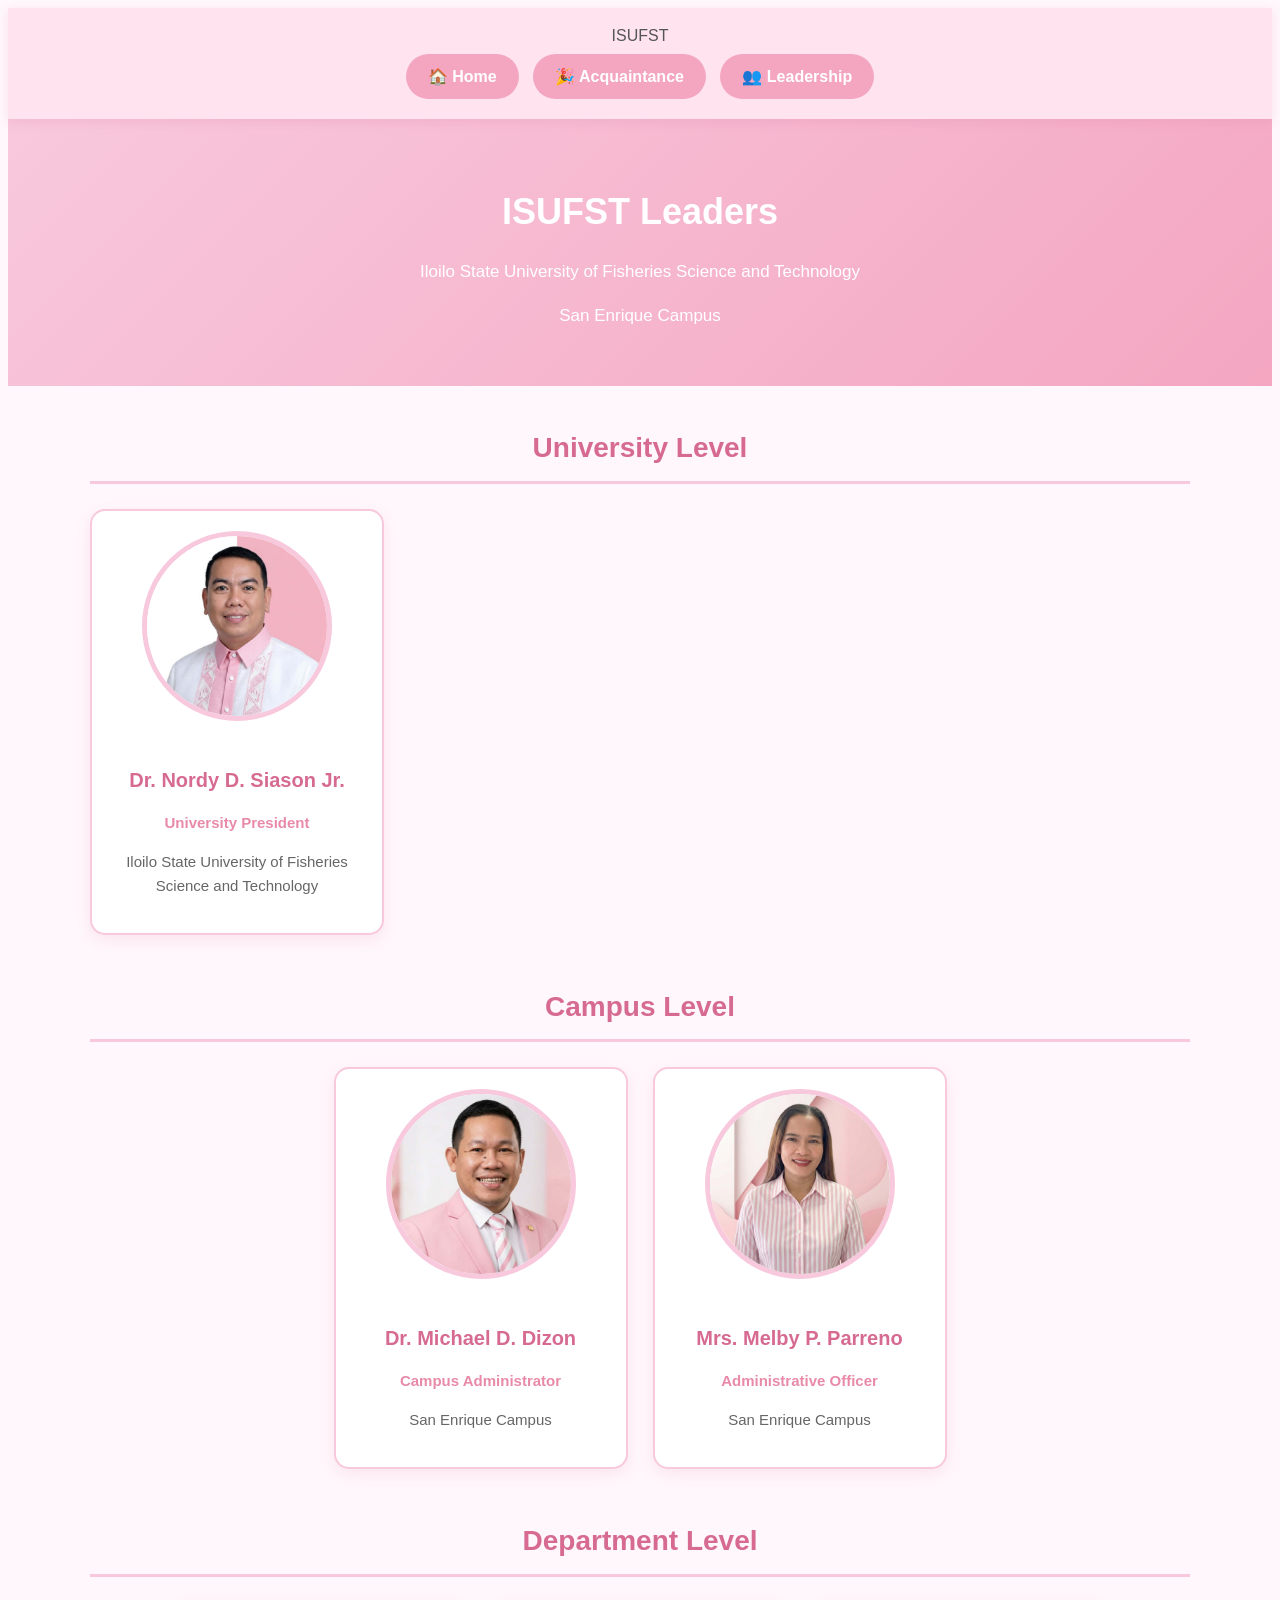
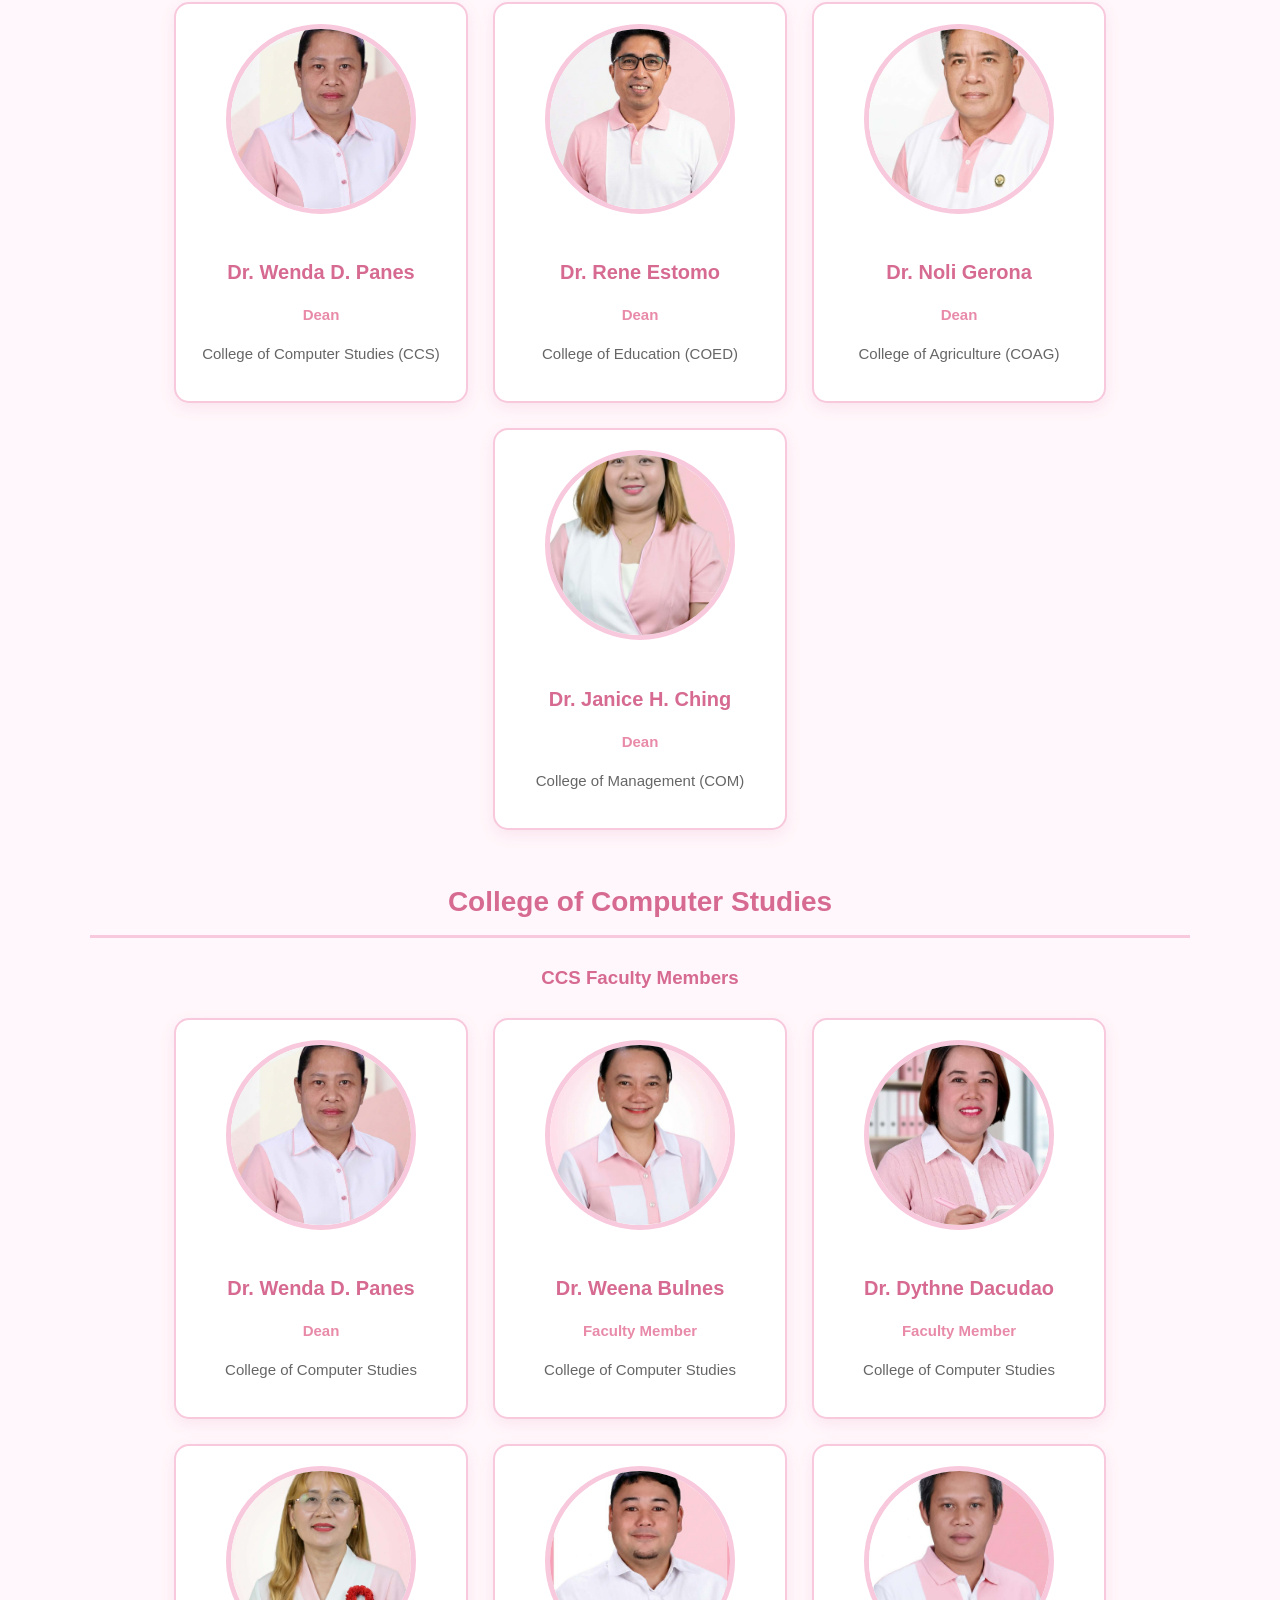
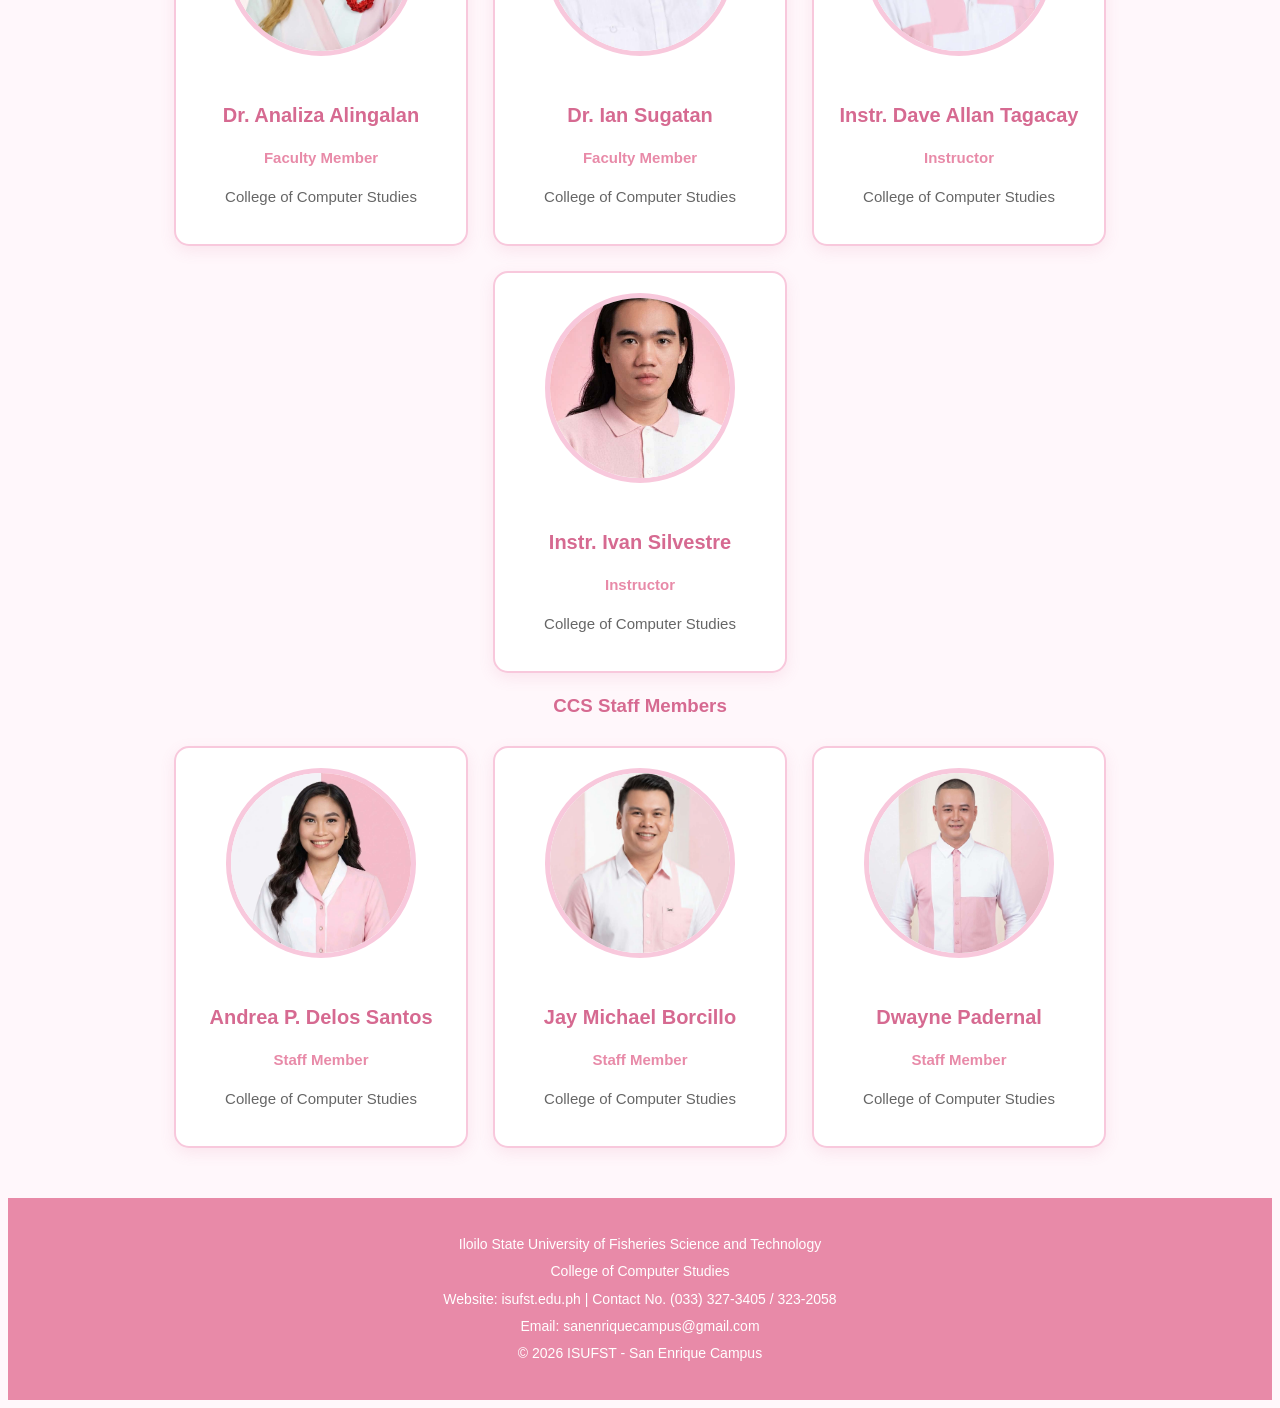
<file: index.html>
<!DOCTYPE html>
<html lang="en">
<head>
    <meta charset="UTF-8">
    <meta name="viewport" content="width=device-width, initial-scale=1.0">

    <title>Meet the Campus Leadership | ISUFST</title>

    <link rel="stylesheet" href="style.css">
</head>

<body>

    <!-- NAVIGATION BAR -->
    <nav class="navbar">
        <div class="nav-container">

            <div class="nav-logo">
                ISUFST
            </div>

            <div class="nav-links">
                <a href="index.html">🏠 Home</a>
                <a href="akwe.html">🎉 Acquaintance</a>
                <a href="#leadership">👥 Leadership</a>
            </div>

        </div>
    </nav>


    <!-- HEADER -->
    <header id="leadership">
        <div class="header-content">

            <h1>ISUFST Leaders</h1>

            <p>
                Iloilo State University of Fisheries Science and Technology
            </p>

            <p>
                San Enrique Campus
            </p>

        </div>
    </header>


    <!-- MAIN CONTENT -->
    <main>

        <!-- UNIVERSITY LEVEL -->
        <section>
            <h2>University Level</h2>

            <div class="official-card">

                <img src="images/uni.jpg"
                     alt="University President">

                <h3>Dr. Nordy D. Siason Jr.</h3>

                <p>
                    <strong>University President</strong>
                </p>

                <p>
                    Iloilo State University of Fisheries Science and Technology
                </p>

            </div>
        </section>


        <!-- CAMPUS LEVEL -->
        <section>

            <h2>Campus Level</h2>

            <div class="officials-container">

                <div class="official-card">

                    <img src="images/campus.jpg"
                         alt="Campus Administrator">

                    <h3>Dr. Michael D. Dizon</h3>

                    <p>
                        <strong>Campus Administrator</strong>
                    </p>

                    <p>
                        San Enrique Campus
                    </p>

                </div>


                <div class="official-card">

                    <img src="images/adminofficer.jpg"
                         alt="Administrative Officer">

                    <h3>Mrs. Melby P. Parreno</h3>

                    <p>
                        <strong>Administrative Officer</strong>
                    </p>

                    <p>
                        San Enrique Campus
                    </p>

                </div>

            </div>
        </section>


        <!-- DEPARTMENT LEVEL -->
        <section>

            <h2>Department Level</h2>

            <div class="officials-container">

                <!-- CCS DEAN -->
                <div class="official-card">

                    <img src="images/ccs.jpg"
                         alt="CCS Dean">

                    <h3>Dr. Wenda D. Panes</h3>

                    <p>
                        <strong>Dean</strong>
                    </p>

                    <p>
                        College of Computer Studies (CCS)
                    </p>

                </div>


                <!-- COED DEAN -->
                <div class="official-card">

                    <img src="images/educ.jpg"
                         alt="COED Dean">

                    <h3>Dr. Rene Estomo</h3>

                    <p>
                        <strong>Dean</strong>
                    </p>

                    <p>
                        College of Education (COED)
                    </p>

                </div>


                <!-- COAG DEAN -->
                <div class="official-card">

                    <img src="images/agri.jpg"
                         alt="COAG Dean">

                    <h3>Dr. Noli Gerona</h3>

                    <p>
                        <strong>Dean</strong>
                    </p>

                    <p>
                        College of Agriculture (COAG)
                    </p>

                </div>


                <!-- COM DEAN -->
                <div class="official-card">

                    <img src="images/com.jpg"
                         alt="COM Dean">

                    <h3>Dr. Janice H. Ching</h3>

                    <p>
                        <strong>Dean</strong>
                    </p>

                    <p>
                        College of Management (COM)
                    </p>

                </div>

            </div>
        </section>


        <!-- COLLEGE OF COMPUTER STUDIES -->
        <section>

            <h2>College of Computer Studies</h2>


            <!-- CCS FACULTY -->
            <h3>CCS Faculty Members</h3>

            <div class="officials-container">

                <!-- CCS DEAN -->
                <div class="official-card">

                    <img src="images/ccs.jpg"
                         alt="Dr. Wenda D. Panes">

                    <h3>Dr. Wenda D. Panes</h3>

                    <p>
                        <strong>Dean</strong>
                    </p>

                    <p>
                        College of Computer Studies
                    </p>

                </div>


                <!-- FACULTY 1 -->
                <div class="official-card">

                    <img src="images/dr. bulnes.jpg"
                         alt="Dr. Weena Bulnes">

                    <h3>Dr. Weena Bulnes</h3>

                    <p>
                        <strong>Faculty Member</strong>
                    </p>

                    <p>
                        College of Computer Studies
                    </p>

                </div>


                <!-- FACULTY 2 -->
                <div class="official-card">

                    <img src="images/dr. dacudao.jpg"
                         alt="Dr. Dythne Dacudao">

                    <h3>Dr. Dythne Dacudao</h3>

                    <p>
                        <strong>Faculty Member</strong>
                    </p>

                    <p>
                        College of Computer Studies
                    </p>

                </div>


                <!-- FACULTY 3 -->
                <div class="official-card">

                    <img src="images/dr. alingalan.jpg"
                         alt="Dr. Analiza Alingalan">

                    <h3>Dr. Analiza Alingalan</h3>

                    <p>
                        <strong>Faculty Member</strong>
                    </p>

                    <p>
                        College of Computer Studies
                    </p>

                </div>


                <!-- FACULTY 4 -->
                <div class="official-card">

                    <img src="images/sir ian.jpg"
                         alt="Dr. Ian Sugatan">

                    <h3>Dr. Ian Sugatan</h3>

                    <p>
                        <strong>Faculty Member</strong>
                    </p>

                    <p>
                        College of Computer Studies
                    </p>

                </div>


                <!-- FACULTY 5 -->
                <div class="official-card">

                    <img src="images/sir tags.jpg"
                         alt="Instr. Dave Allan Tagacay">

                    <h3>Instr. Dave Allan Tagacay</h3>

                    <p>
                        <strong>Instructor</strong>
                    </p>

                    <p>
                        College of Computer Studies
                    </p>

                </div>


                <!-- FACULTY 6 -->
                <div class="official-card">

                    <img src="images/sir ivan.jpg"
                         alt="Instr. Ivan Silvestre">

                    <h3>Instr. Ivan Silvestre</h3>

                    <p>
                        <strong>Instructor</strong>
                    </p>

                    <p>
                        College of Computer Studies
                    </p>

                </div>

            </div>


            <!-- CCS STAFF -->
            <h3>CCS Staff Members</h3>

            <div class="officials-container">

                <!-- STAFF 1 -->
                <div class="official-card">

                    <img src="images/nang andrea.jpg"
                         alt="Andrea P. Delos Santos">

                    <h3>Andrea P. Delos Santos</h3>

                    <p>
                        <strong>Staff Member</strong>
                    </p>

                    <p>
                        College of Computer Studies
                    </p>

                </div>


                <!-- STAFF 2 -->
                <div class="official-card">

                    <img src="images/toto mike.jpg"
                         alt="Jay Michael Borcillo">

                    <h3>Jay Michael Borcillo</h3>

                    <p>
                        <strong>Staff Member</strong>
                    </p>

                    <p>
                        College of Computer Studies
                    </p>

                </div>


                <!-- STAFF 3 -->
                <div class="official-card">

                    <img src="images/dwayne.jpg"
                         alt="Dwayne Padernal">

                    <h3>Dwayne Padernal</h3>

                    <p>
                        <strong>Staff Member</strong>
                    </p>

                    <p>
                        College of Computer Studies
                    </p>

                </div>

            </div>

        </section>

    </main>


    <!-- FOOTER -->
    <footer id="contact">

        <p>
            Iloilo State University of Fisheries Science and Technology
        </p>

        <p>
            College of Computer Studies
        </p>

        <p>
            Website: isufst.edu.ph |
            Contact No. (033) 327-3405 / 323-2058
        </p>

        <p>
            Email: sanenriquecampus@gmail.com
        </p>

        <p>
            &copy; 2026 ISUFST - San Enrique Campus
        </p>

    </footer>


    <!-- BACK TO TOP BUTTON -->
    <button id="backToTop" title="Back to Top">
        ↑
    </button>


    <!-- JAVASCRIPT -->
    <script src="script.js"></script>

</body>
</html>
</file>
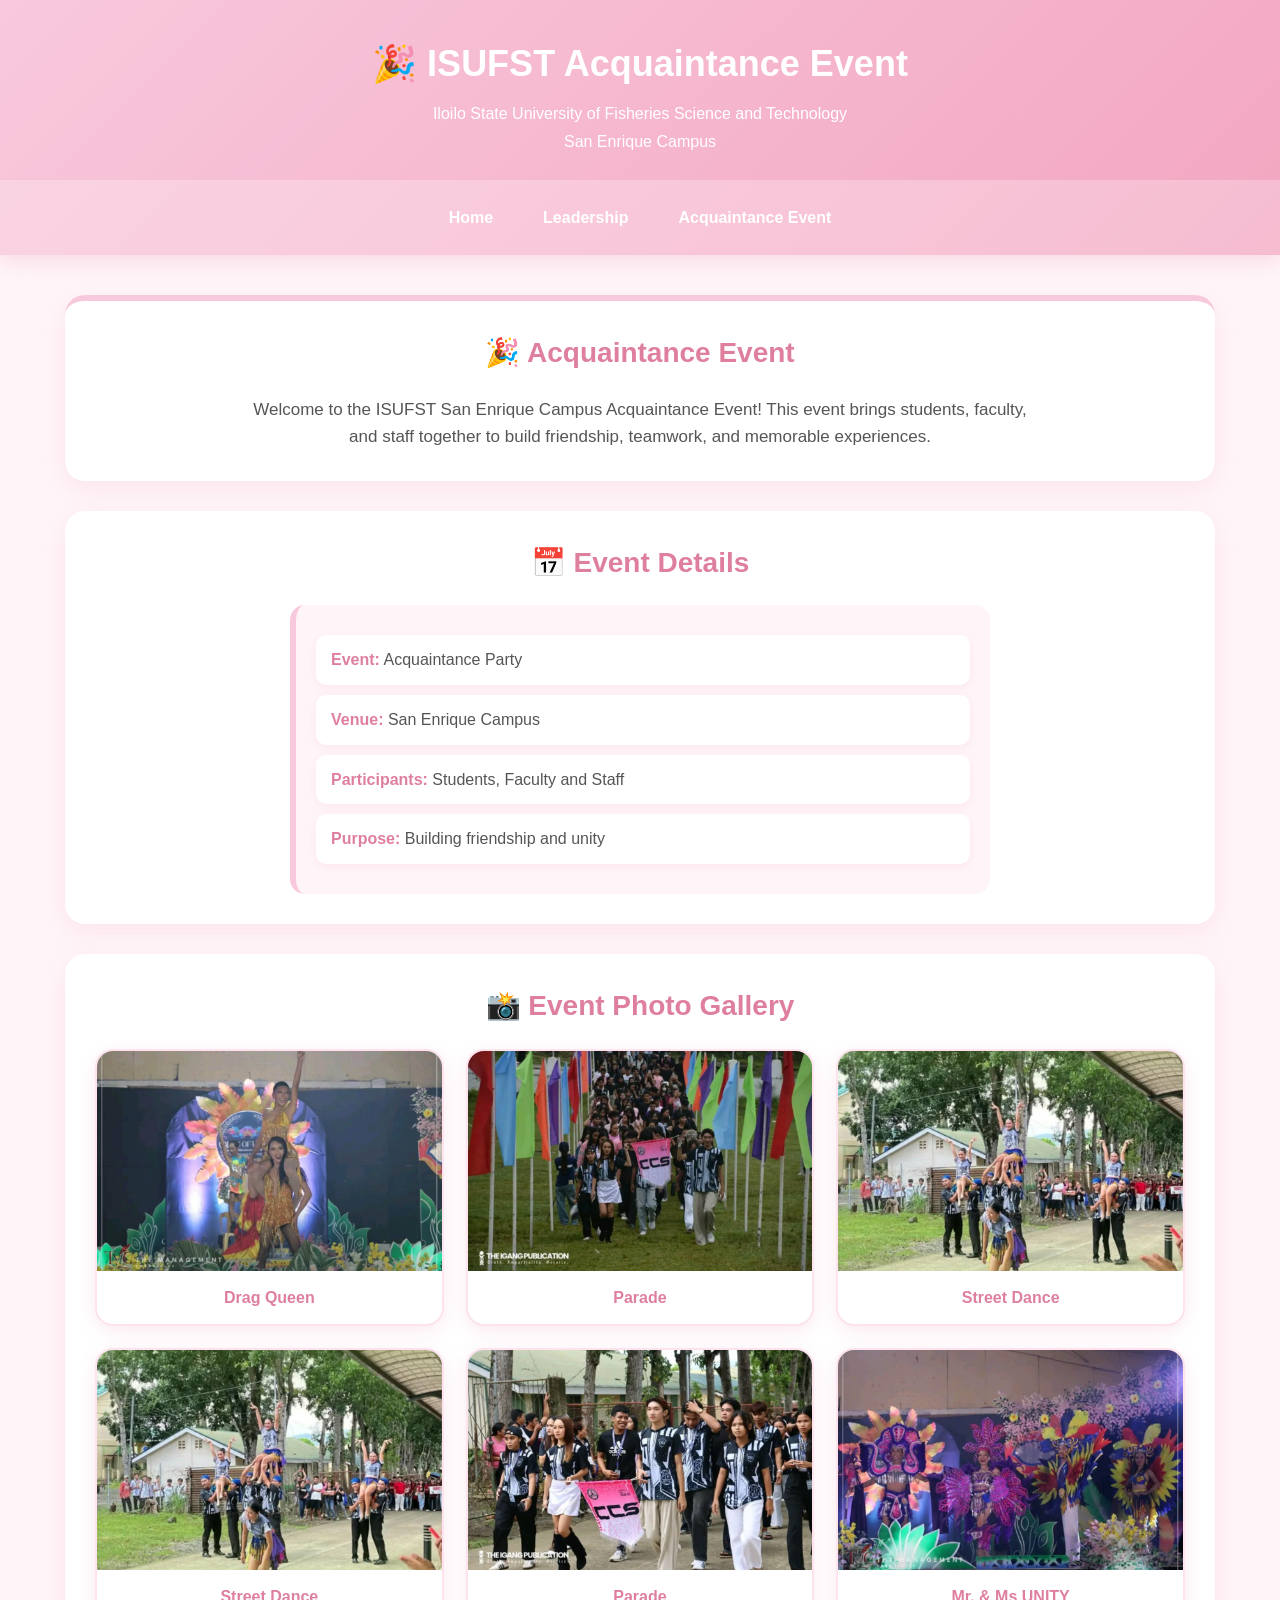
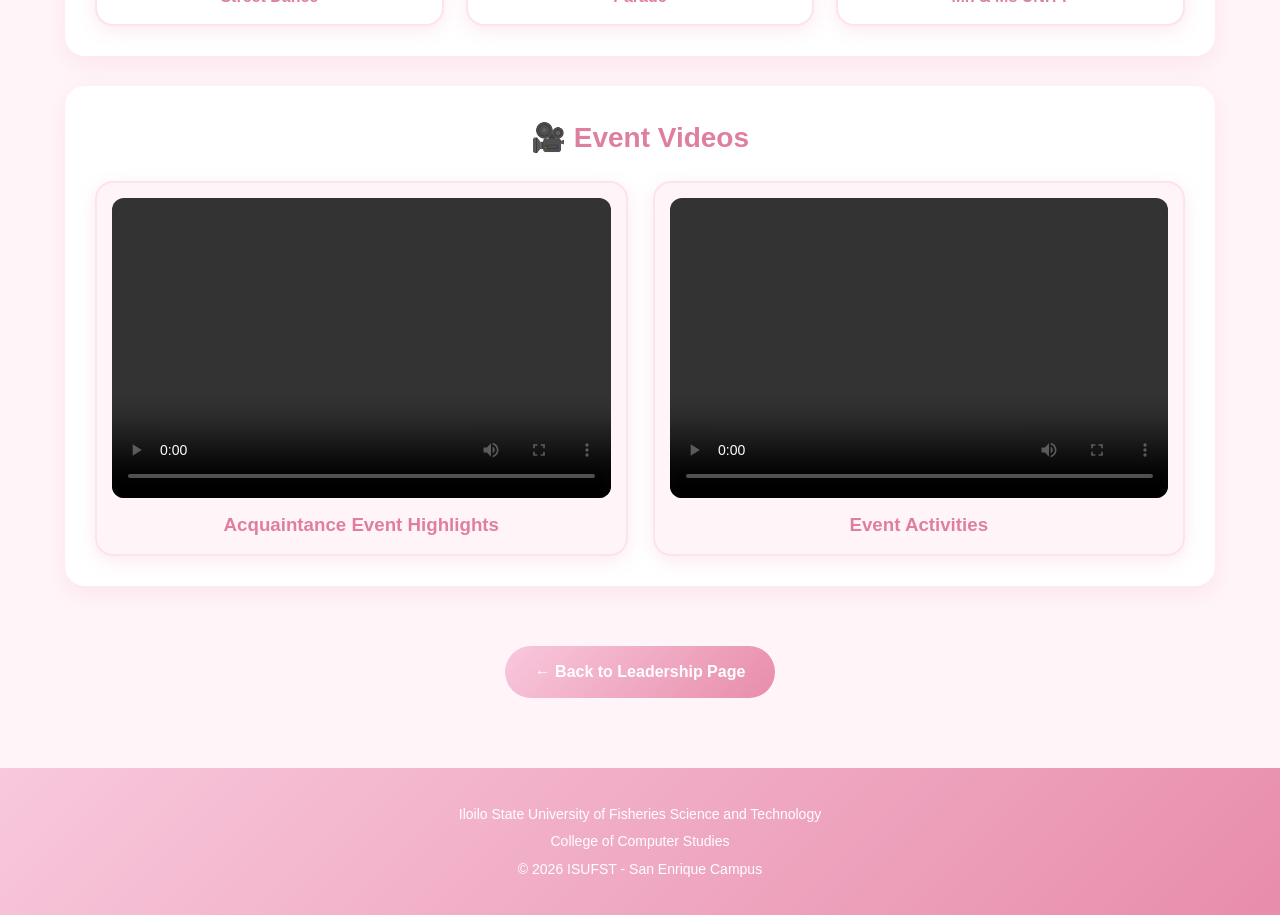
<file: akwe.html>
<!DOCTYPE html>
<html lang="en">
<head>
    <meta charset="UTF-8">
    <meta name="viewport" content="width=device-width, initial-scale=1.0">

    <title>Acquaintance Event | ISUFST</title>

    <style>

        * {
            margin: 0;
            padding: 0;
            box-sizing: border-box;
        }

        body {
            font-family: Arial, Helvetica, sans-serif;
            background: #fff5f9;
            color: #555;
            line-height: 1.6;
        }

        /* HEADER */
        header {
            background: linear-gradient(135deg, #f8c8dc, #f3a6c1);
            color: white;
            text-align: center;
            padding-top: 35px;
            box-shadow: 0 5px 20px rgba(232, 141, 171, 0.3);
        }

        .header-content h1 {
            font-size: 36px;
            margin-bottom: 8px;
        }

        .header-content p {
            font-size: 16px;
            margin: 3px 0;
        }

        /* NAVIGATION */
        nav {
            margin-top: 25px;
            padding: 15px;
            background: rgba(255, 255, 255, 0.25);
        }

        nav ul {
            list-style: none;
            display: flex;
            justify-content: center;
            gap: 10px;
            flex-wrap: wrap;
        }

        nav ul li a {
            display: block;
            color: white;
            text-decoration: none;
            font-weight: bold;
            padding: 10px 20px;
            border-radius: 25px;
            transition: 0.3s;
        }

        nav ul li a:hover {
            background: white;
            color: #e88dab;
        }

        /* MAIN */
        main {
            width: 90%;
            max-width: 1150px;
            margin: 40px auto;
        }

        /* SECTIONS */
        section {
            background: white;
            padding: 30px;
            margin-bottom: 30px;
            border-radius: 20px;
            box-shadow: 0 8px 25px rgba(232, 141, 171, 0.15);
        }

        section h2 {
            text-align: center;
            color: #df7f9e;
            font-size: 28px;
            margin-bottom: 20px;
        }

        /* INTRODUCTION */
        .event-intro {
            text-align: center;
            border-top: 6px solid #f8c8dc;
        }

        .event-intro p {
            max-width: 800px;
            margin: auto;
            font-size: 17px;
        }

        /* EVENT DETAILS */
        .details-card {
            max-width: 700px;
            margin: auto;
            padding: 20px;
            background: #fff5f9;
            border-left: 6px solid #f8c8dc;
            border-radius: 15px;
        }

        .details-card p {
            background: white;
            padding: 12px 15px;
            margin: 10px 0;
            border-radius: 10px;
            box-shadow: 0 3px 10px rgba(232, 141, 171, 0.12);
        }

        .details-card strong {
            color: #df7f9e;
        }

        /* PHOTO GALLERY */
        .photo-container {
            display: grid;
            grid-template-columns: repeat(3, 1fr);
            gap: 22px;
        }

        .photo-card {
            background: white;
            border: 2px solid #fde3ed;
            border-radius: 18px;
            overflow: hidden;
            box-shadow: 0 5px 18px rgba(232, 141, 171, 0.18);
            transition: 0.3s;
        }

        .photo-card:hover {
            transform: translateY(-7px);
            box-shadow: 0 10px 25px rgba(232, 141, 171, 0.3);
        }

        .photo-card img {
            width: 100%;
            height: 220px;
            object-fit: cover;
            display: block;
        }

        .photo-card p {
            text-align: center;
            color: #df7f9e;
            font-weight: bold;
            padding: 14px;
        }

        /* VIDEO */
        .video-container {
            display: grid;
            grid-template-columns: repeat(2, 1fr);
            gap: 25px;
        }

        .video-card {
            background: #fff5f9;
            padding: 15px;
            border: 2px solid #fde3ed;
            border-radius: 18px;
            box-shadow: 0 5px 18px rgba(232, 141, 171, 0.18);
        }

        .video-card video {
            width: 100%;
            height: 300px;
            border-radius: 12px;
            display: block;
            background: #f8dce7;
        }

        .video-card h3 {
            text-align: center;
            color: #df7f9e;
            margin-top: 12px;
        }

        /* BACK HOME */
        .back-home {
            text-align: center;
            background: transparent;
            box-shadow: none;
        }

        .back-home a {
            display: inline-block;
            background: linear-gradient(135deg, #f8c8dc, #e88dab);
            color: white;
            text-decoration: none;
            font-weight: bold;
            padding: 13px 30px;
            border-radius: 30px;
            transition: 0.3s;
        }

        .back-home a:hover {
            transform: scale(1.05);
            box-shadow: 0 8px 18px rgba(232, 141, 171, 0.3);
        }

        /* FOOTER */
        footer {
            background: linear-gradient(135deg, #f8c8dc, #e88dab);
            color: white;
            text-align: center;
            padding: 30px 20px;
        }

        footer p {
            margin: 5px 0;
            font-size: 14px;
        }

        /* TABLET */
        @media (max-width: 900px) {

            .photo-container {
                grid-template-columns: repeat(2, 1fr);
            }

            .video-container {
                grid-template-columns: 1fr;
            }

            .header-content h1 {
                font-size: 30px;
            }
        }

        /* MOBILE */
        @media (max-width: 600px) {

            main {
                width: 94%;
                margin: 25px auto;
            }

            .header-content h1 {
                font-size: 25px;
            }

            .header-content p {
                font-size: 14px;
            }

            nav ul {
                flex-direction: column;
            }

            nav ul li {
                width: 100%;
            }

            nav ul li a {
                text-align: center;
            }

            section {
                padding: 20px;
            }

            section h2 {
                font-size: 23px;
            }

            .photo-container {
                grid-template-columns: 1fr;
            }

            .photo-card img {
                height: 230px;
            }

            .video-card video {
                height: 220px;
            }
        }

    </style>
</head>

<body>

    <!-- HEADER -->
    <header>

        <div class="header-content">

            <h1>🎉 ISUFST Acquaintance Event</h1>

            <p>
                Iloilo State University of Fisheries Science and Technology
            </p>

            <p>
                San Enrique Campus
            </p>

        </div>

        <!-- NAVIGATION -->
        <nav>

            <ul>

                <li>
                    <a href="index.html">Home</a>
                </li>

                <li>
                    <a href="index.html">Leadership</a>
                </li>

                <li>
                    <a href="akwe.html">
                        Acquaintance Event
                    </a>
                </li>

            </ul>

        </nav>

    </header>


    <!-- MAIN -->
    <main>

        <!-- INTRODUCTION -->
        <section class="event-intro">

            <h2>🎉 Acquaintance Event</h2>

            <p>
                Welcome to the ISUFST San Enrique Campus Acquaintance Event!
                This event brings students, faculty, and staff together
                to build friendship, teamwork, and memorable experiences.
            </p>

        </section>


        <!-- EVENT DETAILS -->
        <section class="event-details">

            <h2>📅 Event Details</h2>

            <div class="details-card">

                <p>
                    <strong>Event:</strong>
                    Acquaintance Party
                </p>

                <p>
                    <strong>Venue:</strong>
                    San Enrique Campus
                </p>

                <p>
                    <strong>Participants:</strong>
                    Students, Faculty and Staff
                </p>

                <p>
                    <strong>Purpose:</strong>
                    Building friendship and unity
                </p>

            </div>

        </section>


        <!-- PHOTO GALLERY -->
        <section class="gallery">

            <h2>📸 Event Photo Gallery</h2>

            <div class="photo-container">

                <div class="photo-card">
                    <img src="images/pic1.jpg"
                         alt="Acquaintance Event Photo 1">
                    <p>Drag Queen</p>
                </div>

                <div class="photo-card">
                    <img src="images/pic2.jpg"
                         alt="Acquaintance Event Photo 2">
                    <p>Parade</p>
                </div>

                <div class="photo-card">
                    <img src="images/pic3.jpg"
                         alt="Acquaintance Event Photo 3">
                    <p>Street Dance</p>
                </div>

                <div class="photo-card">
                    <img src="images/pic4.jpg"
                         alt="Acquaintance Event Photo 4">
                    <p>Street Dance</p>
                </div>

                <div class="photo-card">
                    <img src="images/pic5.jpg"
                         alt="Acquaintance Event Photo 5">
                    <p>Parade</p>
                </div>

                <div class="photo-card">
                    <img src="images/pic7.jpg"
                         alt="Acquaintance Event Photo 6">
                    <p>Mr. & Ms UNITY</p>
                </div>

            </div>

        </section>


        <!-- VIDEO SECTION -->
        <section class="video-section">

            <h2>🎥 Event Videos</h2>

            <div class="video-container">

                <div class="video-card">

                    <video controls>

                        <source
                            src="videos/vid1.mp4"
                            type="video/mp4">

                        Your browser does not support video.

                    </video>

                    <h3>
                        Acquaintance Event Highlights
                    </h3>

                </div>


                <div class="video-card">

                    <video controls>

                        <source
                            src="videos/vid2.mp4"
                            type="video/mp4">

                        Your browser does not support video.

                    </video>

                    <h3>
                        Event Activities
                    </h3>

                </div>

            </div>

        </section>


        <!-- BACK TO HOME -->
        <section class="back-home">

            <a href="index.html">
                ← Back to Leadership Page
            </a>

        </section>

    </main>


    <!-- FOOTER -->
    <footer>

        <p>
            Iloilo State University of Fisheries Science and Technology
        </p>

        <p>
            College of Computer Studies
        </p>

        <p>
            © 2026 ISUFST - San Enrique Campus
        </p>

    </footer>

</body>
</html>
</file>
<file: style.css>
```css
* {
    margin: 0;
    padding: 0;
    box-sizing: border-box;
}

body {
    font-family: Arial, sans-serif;
    background-color: #fff7fb;
    color: #555;
    line-height: 1.6;
}

/* =========================
   HEADER
========================= */

header {
    background: linear-gradient(135deg, #f8c8dc, #f4a6c1);
    color: white;
    text-align: center;
    padding: 40px 20px;
}

.header-content h1 {
    font-size: 36px;
    margin-bottom: 10px;
}

.header-content p {
    font-size: 17px;
}

/* =========================
   NAVIGATION BAR
========================= */

nav {
    background-color: #ffe4ef;
    padding: 15px;
    text-align: center;
    box-shadow: 0 3px 10px rgba(210, 100, 140, 0.15);

    position: sticky;
    top: 0;
    z-index: 1000;
}

/* NAVIGATION BUTTONS */

nav a {
    display: inline-block;
    text-decoration: none;
    color: white;
    background-color: #f4a6c1;
    padding: 10px 22px;
    margin: 5px;
    border-radius: 25px;
    font-weight: bold;
    transition: all 0.3s ease;
}

/* HOVER EFFECT */

nav a:hover {
    background-color: #e88aa8;
    transform: translateY(-3px);
    box-shadow: 0 5px 12px rgba(210, 100, 140, 0.25);
}

/* ACTIVE BUTTON */

nav a.active {
    background-color: #e88aa8;
}

/* =========================
   MAIN CONTENT
========================= */

main {
    width: 90%;
    max-width: 1100px;
    margin: 40px auto;
}

/* =========================
   SECTIONS
========================= */

section {
    margin-bottom: 50px;
}

section h2 {
    text-align: center;
    color: #d66a91;
    font-size: 28px;
    margin-bottom: 25px;
    border-bottom: 3px solid #f8c8dc;
    padding-bottom: 10px;
}

section > h3 {
    text-align: center;
    color: #d66a91;
    margin-bottom: 25px;
}

/* =========================
   OFFICIALS CONTAINER
========================= */

.officials-container {
    display: flex;
    justify-content: center;
    flex-wrap: wrap;
    gap: 25px;
}

/* =========================
   OFFICIAL CARD
========================= */

.official-card {
    background-color: white;
    width: 250px;
    padding: 20px;
    text-align: center;
    border-radius: 15px;
    border: 2px solid #f8c8dc;

    box-shadow: 0 5px 15px rgba(210, 100, 140, 0.12);

    transition:
        transform 0.3s ease,
        box-shadow 0.3s ease;
}

/* CARD HOVER */

.official-card:hover {
    transform: translateY(-8px);
    box-shadow: 0 10px 25px rgba(210, 100, 140, 0.2);
}

/* SELECTED CARD */

.official-card.selected {
    border-color: #f4a6c1;
    transform: scale(1.03);
    box-shadow: 0 10px 25px rgba(244, 166, 193, 0.3);
}

/* =========================
   IMAGES
========================= */

.official-card img {
    width: 180px;
    height: 180px;
    object-fit: cover;

    border-radius: 50%;
    border: 5px solid #f8c8dc;

    margin-bottom: 15px;
}

/* =========================
   NAMES
========================= */

.official-card h3 {
    color: #d66a91;
    font-size: 20px;
    margin-bottom: 8px;
}

/* =========================
   CARD TEXT
========================= */

.official-card p {
    font-size: 15px;
    color: #666;
}

.official-card strong {
    color: #e88aa8;
}

/* =========================
   BACK TO TOP BUTTON
========================= */

#backToTop {
    display: none;

    position: fixed;
    bottom: 25px;
    right: 25px;

    width: 45px;
    height: 45px;

    border: none;
    border-radius: 50%;

    background-color: #f4a6c1;
    color: white;

    font-size: 22px;
    font-weight: bold;

    cursor: pointer;

    box-shadow: 0 4px 10px rgba(210, 100, 140, 0.25);

    z-index: 2000;

    transition: 0.3s ease;
}

#backToTop:hover {
    background-color: #d66a91;
    transform: translateY(-3px);
}

/* =========================
   FOOTER
========================= */

footer {
    background-color: #e88aa8;
    color: white;
    text-align: center;

    padding: 30px 20px;
    margin-top: 50px;
}

footer p {
    margin: 5px 0;
    font-size: 14px;
}

/* =========================
   MOBILE RESPONSIVE
========================= */

@media (max-width: 600px) {

    .header-content h1 {
        font-size: 28px;
    }

    .header-content p {
        font-size: 15px;
    }

    main {
        width: 95%;
    }

    /* MOBILE NAVIGATION */

    nav {
        padding: 10px;
    }

    nav a {
        display: block;
        margin: 8px auto;
        width: 80%;
        max-width: 300px;
    }

    /* MOBILE CARDS */

    .official-card {
        width: 90%;
        max-width: 300px;
    }

    .official-card img {
        width: 160px;
        height: 160px;
    }

    /* MOBILE BACK TO TOP */

    #backToTop {
        bottom: 20px;
        right: 20px;
    }
}
```

This gives you a **soft baby-pink, clean, and cute look** instead of the stronger hot-pink colors. 🌷
</file>
